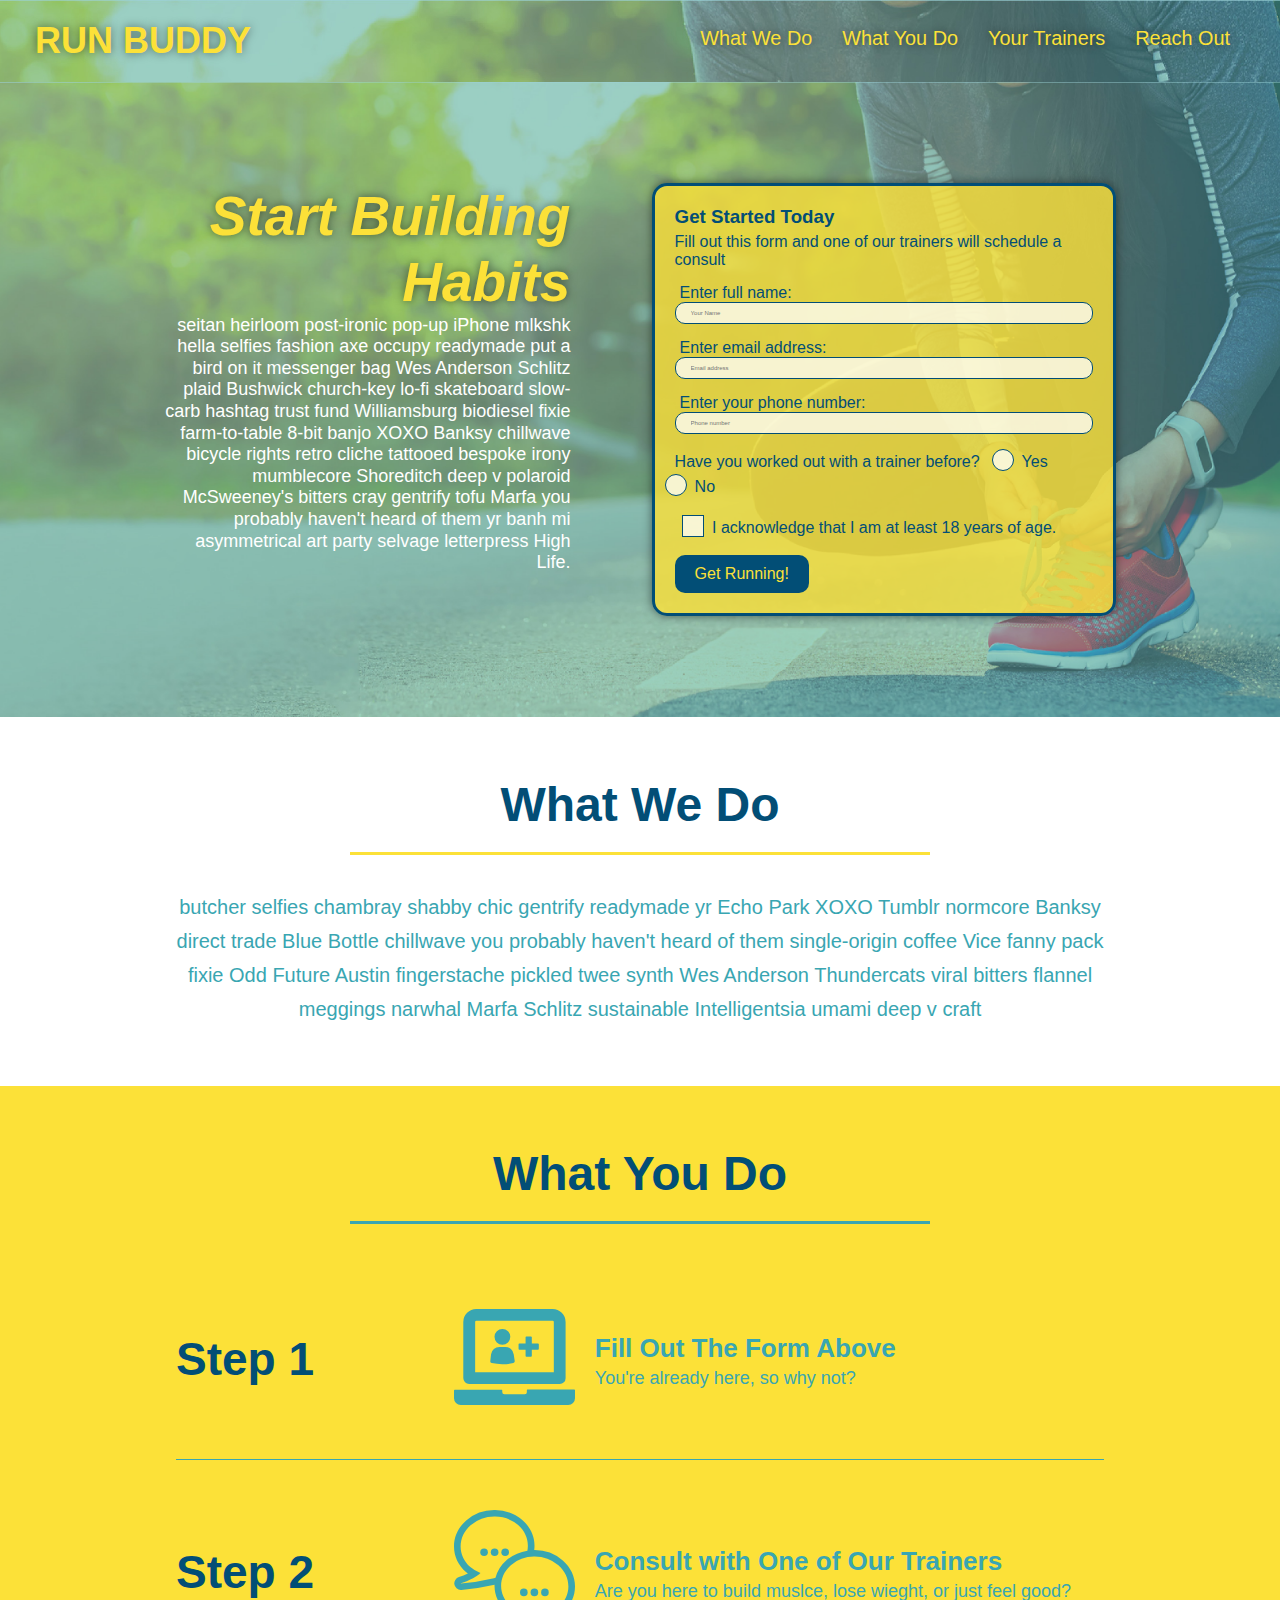
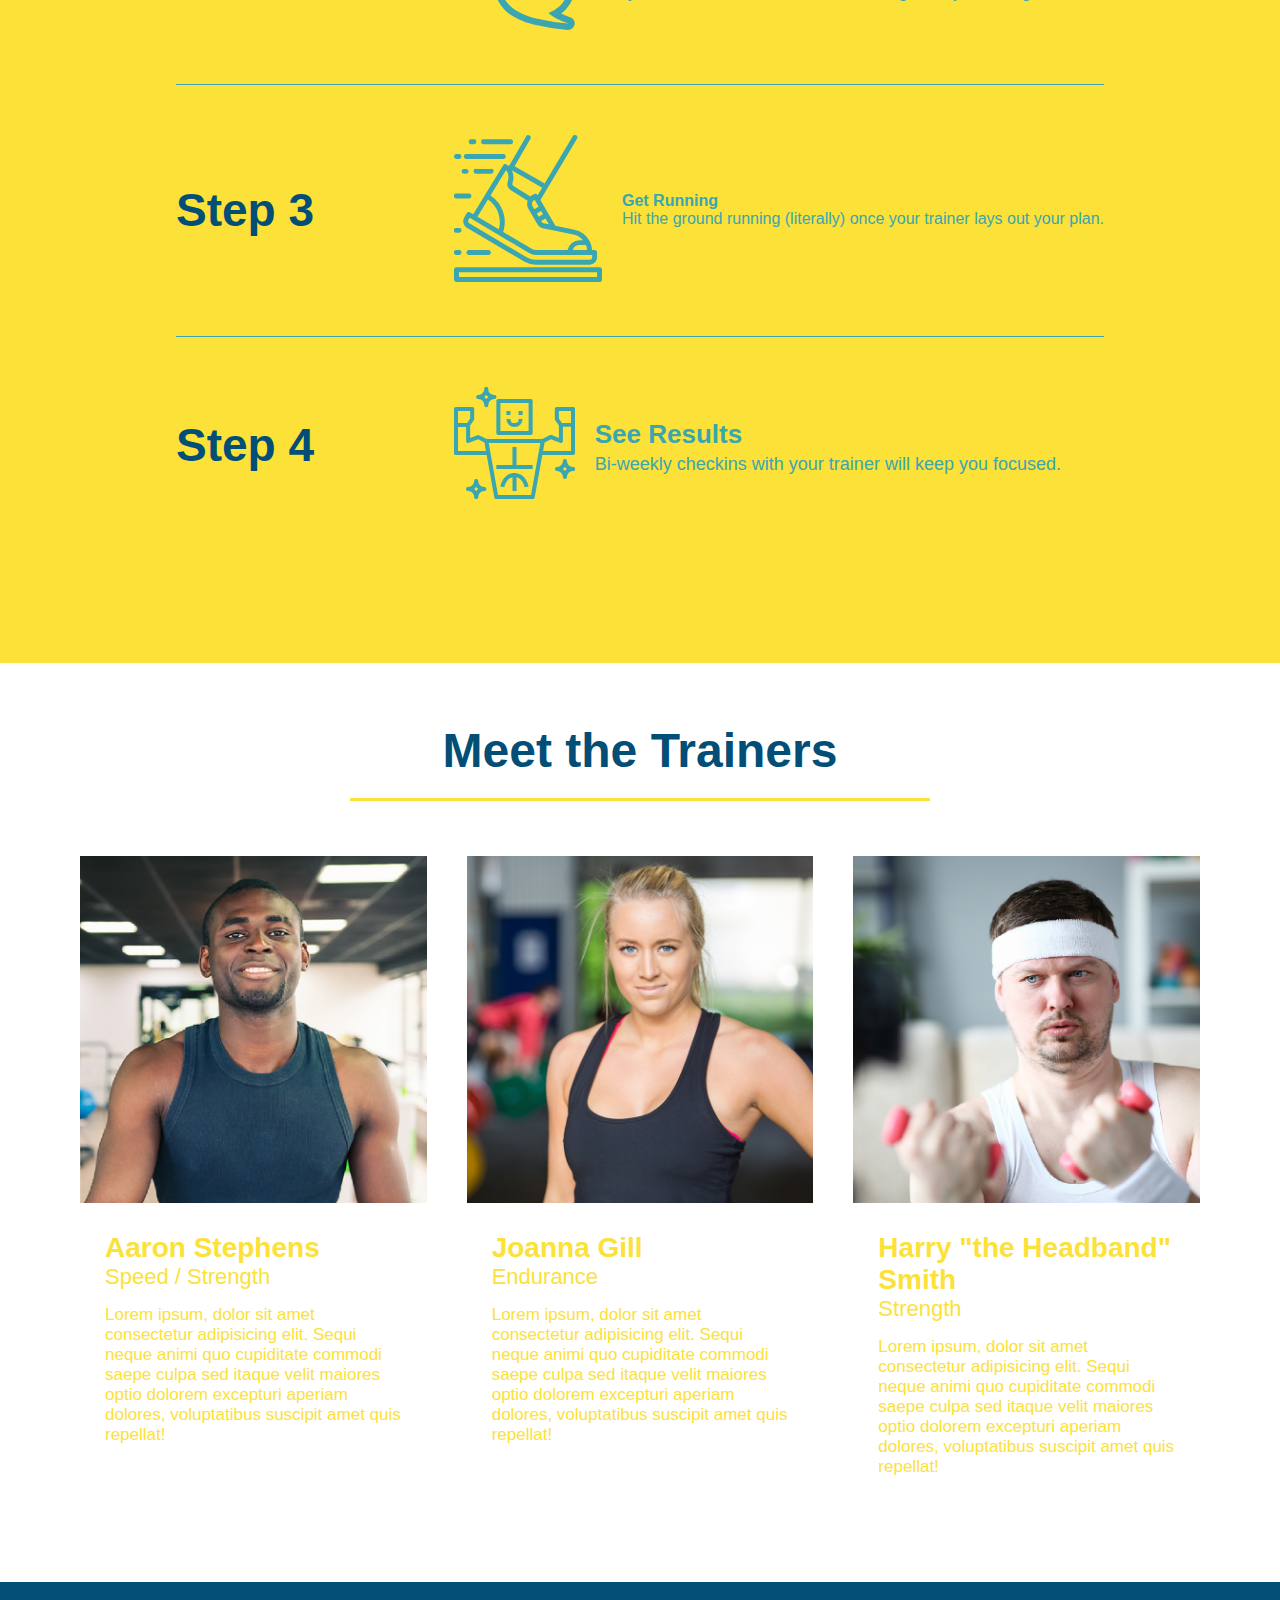
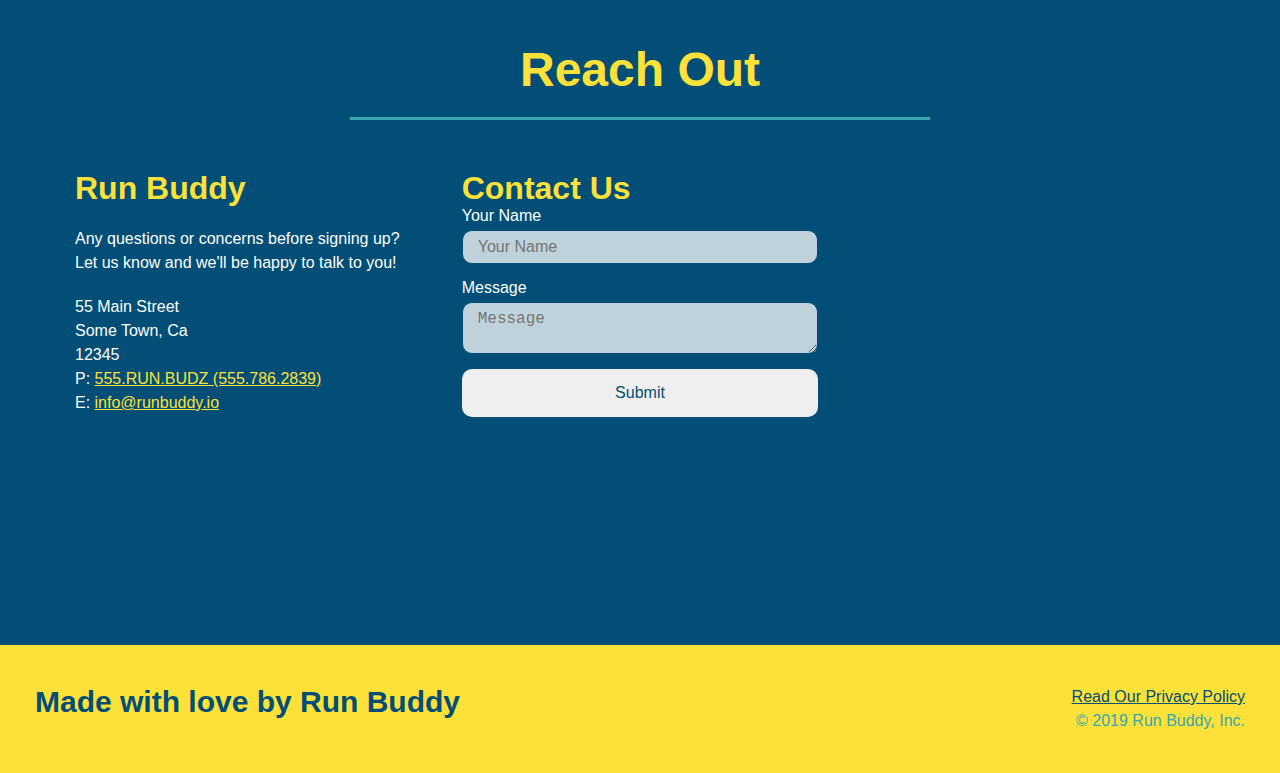
<file: index.html>
<!DOCTYPE html>
<html lang="eng">
    <head>
        <meta charset="UTF-8"/>
        <title>Run Buddy</title>
        <link rel="stylesheet" href="./assets/css/style.css"/>
        <meta name="viewport" content="width=device-width, initial-scale=1.0" />
    </head>
    <body>
        <!-- navigation -->
        <header>
            <h1>
                <a href="/">RUN BUDDY</a>
            </h1>
            <nav>
                <ul>
                    <li>
                        <a href="#what-we-do">What We Do</a>
                    </li>
                    <li>
                        <a href="#what-you-do">What You Do</a>
                    </li>
                    <li>
                        <a href="#your-trainers">Your Trainers</a>
                    </li>
                    <li>
                        <a href="#reach-out">Reach Out</a>
                    </li>
                </ul>
            </nav>
        </header>

        <!-- hero/jumbotron -->
        <section class="hero">
            <div class="hero-cta">
                <h2>Start Building Habits</h2>
                <p>seitan heirloom post-ironic pop-up iPhone mlkshk hella selfies fashion axe occupy readymade put a bird on it messenger bag Wes Anderson Schlitz plaid Bushwick church-key lo-fi skateboard slow-carb hashtag trust fund Williamsburg biodiesel fixie farm-to-table 8-bit banjo XOXO Banksy chillwave bicycle rights retro cliche tattooed bespoke irony mumblecore Shoreditch deep v polaroid McSweeney's bitters cray gentrify tofu Marfa you probably haven't heard of them yr banh mi asymmetrical art party selvage letterpress High Life.</p>
            </div>
            <div class="form">
                <h3>Get Started Today</h3>
                <p>Fill out this form and one of our trainers will schedule a consult</p>
                <form>
                    <label for="name">Enter full name:</label>
                    <input type="text" placeholder="Your Name" name="name" id="name" class="form-input" />
                    <label for="email">Enter email address:</label>
                    <input type="email" placeholder="Email address" name="email" id="email" class="form-input" />
                    <label for="phone">Enter your phone number:</label>
                    <input type="tel" placeholder="Phone number" name="phone" id="phone" class="form-input" />
                    <p>
                        Have you worked out with a trainer before?
                        <span class="radio-wrapper">
                          <input type="radio" name="trainer-confirm" id="trainer-yes" />
                          <label for="trainer-yes">Yes</label>
                        </span>
                        <span class="radio-wrapper">
                          <input type="radio" name="trainer-confirm" id="trainer-no" />
                          <label for="trainer-no">No</label>
                        </span>
                      </p>
                      <p>
                        <span class="checkbox-wrapper">
                          <input type="checkbox" name="age-confirm" id="checkbox" />
                          <label for="checkbox">I acknowledge that I am at least 18 years of age.</label>
                        </span>
                      </p>
                    <button type="submit">
                        Get Running!
                    </button>
                </form>
            </div>

        </section>

        <!-- "What We Do" section -->
        <section id="what-we-do" class="intro">
            <div class="flex-row">
                <h2 class="section-title primary-border">What We Do</h2> 
            </div>
            <div class="flex-row">
                <p>
                    butcher selfies chambray shabby chic gentrify readymade yr Echo Park XOXO Tumblr normcore Banksy direct trade Blue Bottle chillwave you probably haven't heard of them single-origin coffee Vice fanny pack fixie Odd Future Austin fingerstache pickled twee synth Wes Anderson Thundercats viral bitters flannel meggings narwhal Marfa Schlitz sustainable Intelligentsia umami deep v craft
                 </p>
            </div>
        </section>
        
        <!-- "What You Do" section -->
        <section id="what-you-do" class="steps">
            <div class="flex-row">
                <h2 class="section-title secondary-border">What You Do</h2>
            </div>

            <div class="step">
                <h3>Step 1</h3>
                <div class="step-info">
                    <div class="step-img">
                        <img src="./assets/images/step-1.svg" alt="" />
                    </div>
                    <div class="step-text">
                        <h4>Fill Out The Form Above</h4>
                        <p>You're already here, so why not?</p>
                    </div>
                </div>
            </div>

            <div class="step">
                <h3>Step 2</h3>
                <div class="step-info">
                    <div class="step-img">
                        <img src="./assets/images/step-2.svg" alt="" />
                    </div>
                    <div class="step-text">
                        <h4>Consult with One of Our Trainers</h4>
                        <p>Are you here to build muslce, lose wieght, or just feel good?</p>
                    </div>
                </div>
            </div>

                <div class="step">
                    <h3>Step 3</h3>
                    <div class="step-info">
                        <div class="step-img">
                            <img src="./assets/images/step-3.svg" alt="" />
                        </div>
                        <div>
                            <h4>Get Running</h4>
                            <p>Hit the ground running (literally) once your trainer lays out your plan.</p>
                        </div>
                    </div>
                </div>

            <div class="step">
                <h3>Step 4</h3>
                <div class="step-info">
                    <div class="step-img">
                        <img src="./assets/images/step-4.svg" alt="" />
                    </div>
                    <div class="step-text">
                        <h4>See Results</h4>
                        <p>Bi-weekly checkins with your trainer will keep you focused.</p>
                    </div>
                </div>
            </div>
        </section>

        <!-- "Meet The Trainers" section -->
        <section id="your-trainers">
            <div class="flex-row">
                <h2 class="section-title primary-border">Meet the Trainers</h2>
            </div>
            <div class="trainers">
                <article class="trainer">
                    <img src="./assets/images/trainer-1.jpg" alt="Aaron Stephens in his workout clothes, ready to pump iron" />
                    <div class="trainer-bio">
                        <h3 class="trainer-name">Aaron Stephens</h3>
                        <h4 class="trainer-role">Speed / Strength</h4>
                        <p>
                            Lorem ipsum, dolor sit amet consectetur adipisicing elit. Sequi neque animi quo cupiditate commodi saepe culpa sed
                            itaque velit maiores optio dolorem excepturi aperiam dolores, voluptatibus suscipit amet quis repellat!
                        </p>
                    </div>
                </article>
                <article class="trainer">
                    <img src="./assets/images/trainer-2.jpg" alt="Joanna Gill cooling off after a workout" />
                    <div class="trainer-bio">
                        <h3 class="trainer-name">Joanna Gill</h3>
                        <h4 class="trainer-role">Endurance</h4>
                        <p>
                            Lorem ipsum, dolor sit amet consectetur adipisicing elit. Sequi neque animi quo cupiditate commodi saepe culpa sed
                            itaque velit maiores optio dolorem excepturi aperiam dolores, voluptatibus suscipit amet quis repellat!
                        </p>
                    </div>
                </article>
                <article class="trainer">
                    <img src="./assets/images/trainer-3.jpg" alt="Harry Smith wearing a headband and lifting comically small pink weights" />
                    <div class="trainer-bio ">
                        <h3 class="trainer-name">Harry "the Headband" Smith</h3>
                        <h4 class="trainer-role">Strength</h4>
                        <p>
                            Lorem ipsum, dolor sit amet consectetur adipisicing elit. Sequi neque animi quo cupiditate commodi saepe culpa sed
                            itaque velit maiores optio dolorem excepturi aperiam dolores, voluptatibus suscipit amet quis repellat!
                        </p>
                    </div>
                </article>
            </div>
        </section>

        <!-- "Reach Out" section-->
        <section id="reach-out"class="contact">
            <div class="flex-row">
                <h2 class="section-title secondary-border">Reach Out</h2>
            </div>
            <div class="contact-info">
                <div>
                  <h3>Run Buddy</h3>
                  <p>
                    Any questions or concerns before signing up?
                    <br />
                    Let us know and we'll be happy to talk to you!
                  </p>
              
                  <address>
                    55 Main Street <br />
                    Some Town, Ca <br />
                    12345 <br />
                    P: <a href="tel:555.786.2839">555.RUN.BUDZ (555.786.2839)</a><br />
                    E: <a href="mailto://info@runbuddy.io">info@runbuddy.io</a>
                  </address>
              
                </div>
              
                <div class="contact-form">
                  <h3>Contact Us</h3>
                  <form>
                    <label for="contact-name">Your Name</label>
                    <input type="text" id="contact-name" placeholder="Your Name" />
              
                    <label for="contact-message">Message</label>
                    <textarea id="contact-message" placeholder="Message"></textarea>
              
                    <button type="submit">Submit</button>
                  </form>
                </div>
              
                <iframe
                  src="https://www.google.com/maps/embed?pb=!1m14!1m12!1m3!1d12182.30520634488!2d-74.0652613!3d40.2407219!2m3!1f0!2f0!3f0!3m2!1i1024!2i768!4f13.1!5e0!3m2!1sen!2sus!4v1561060983193!5m2!1sen!2sus"
                  frameborder="0" style="border:0" allowfullscreen></iframe>
              
              </div>
           
        </section>

        <!-- footer -->
        <footer>
            <h2>Made with love by Run Buddy</h2>
            <div>
                <a href="./privacy-policy.html">Read Our Privacy Policy</a><br />
                &copy; 2019 Run Buddy, Inc.
            </div>
        </footer>
    </body>
</html>
</file>
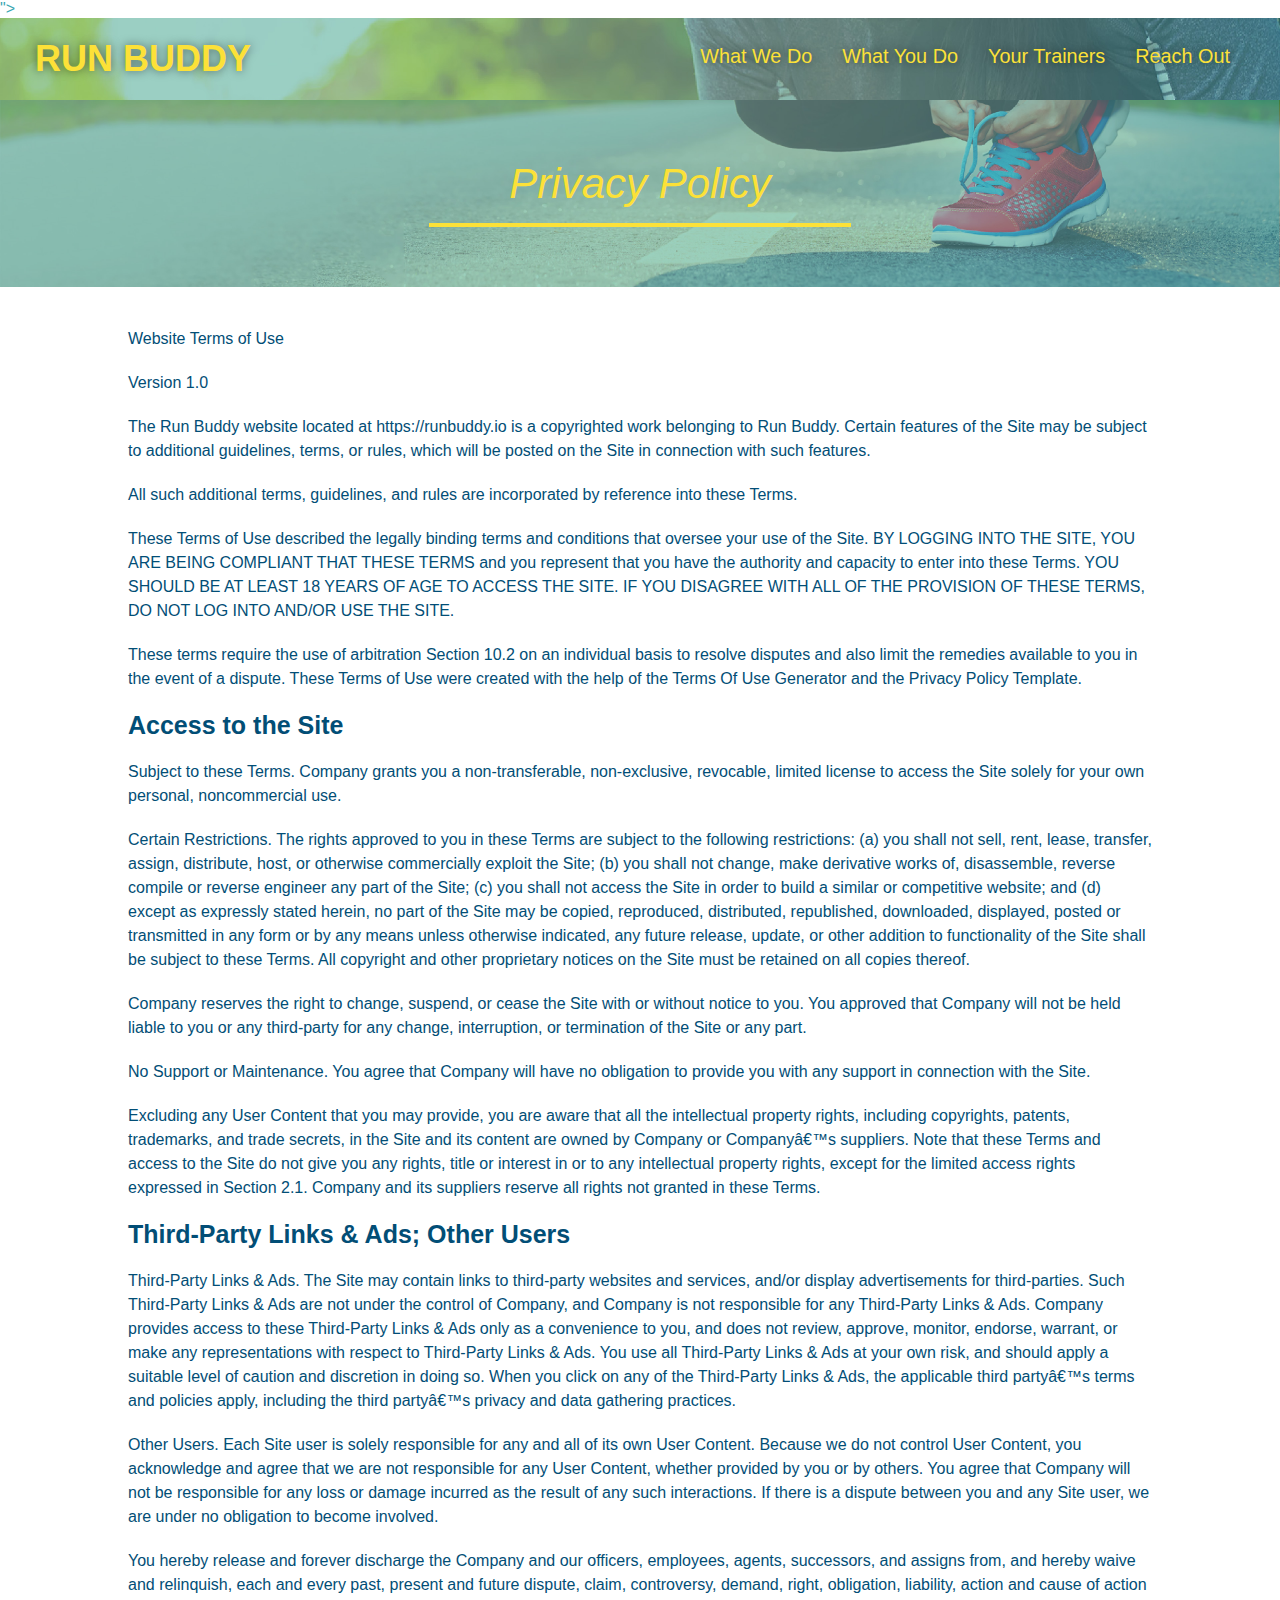
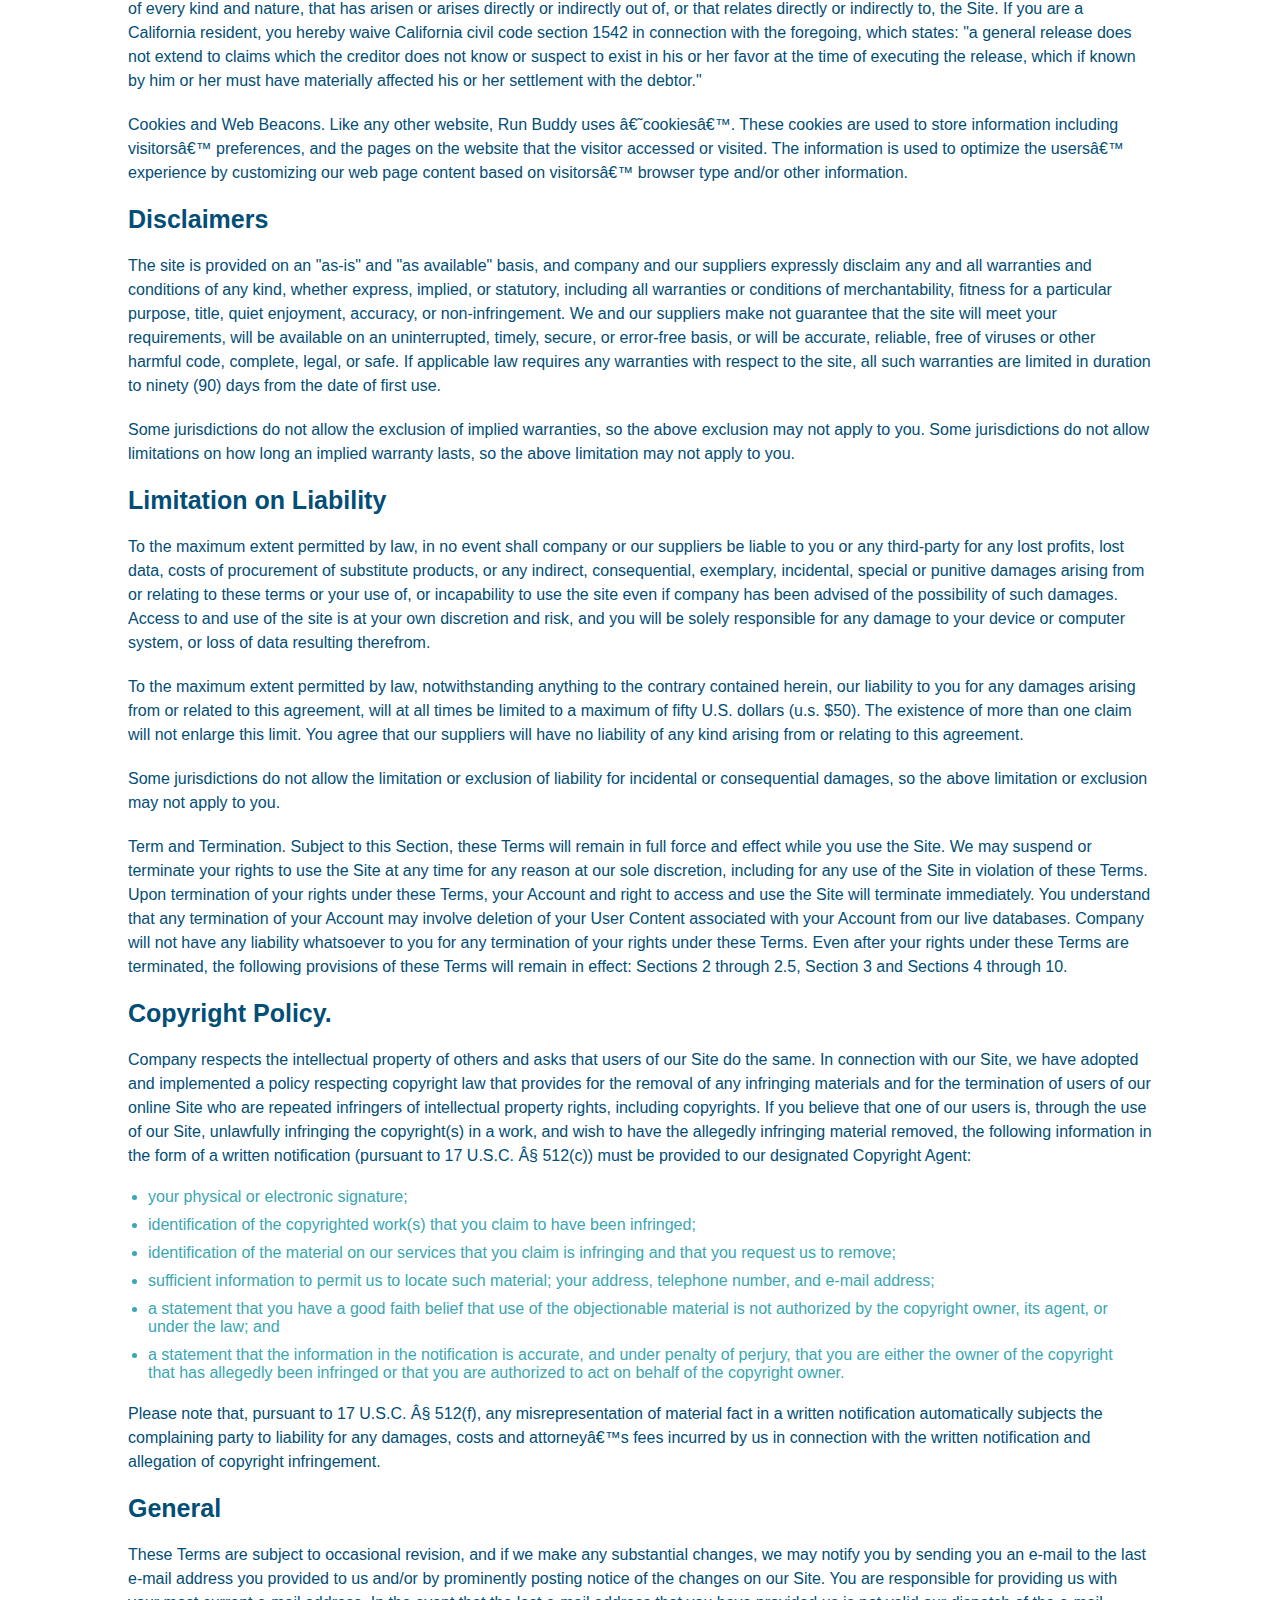
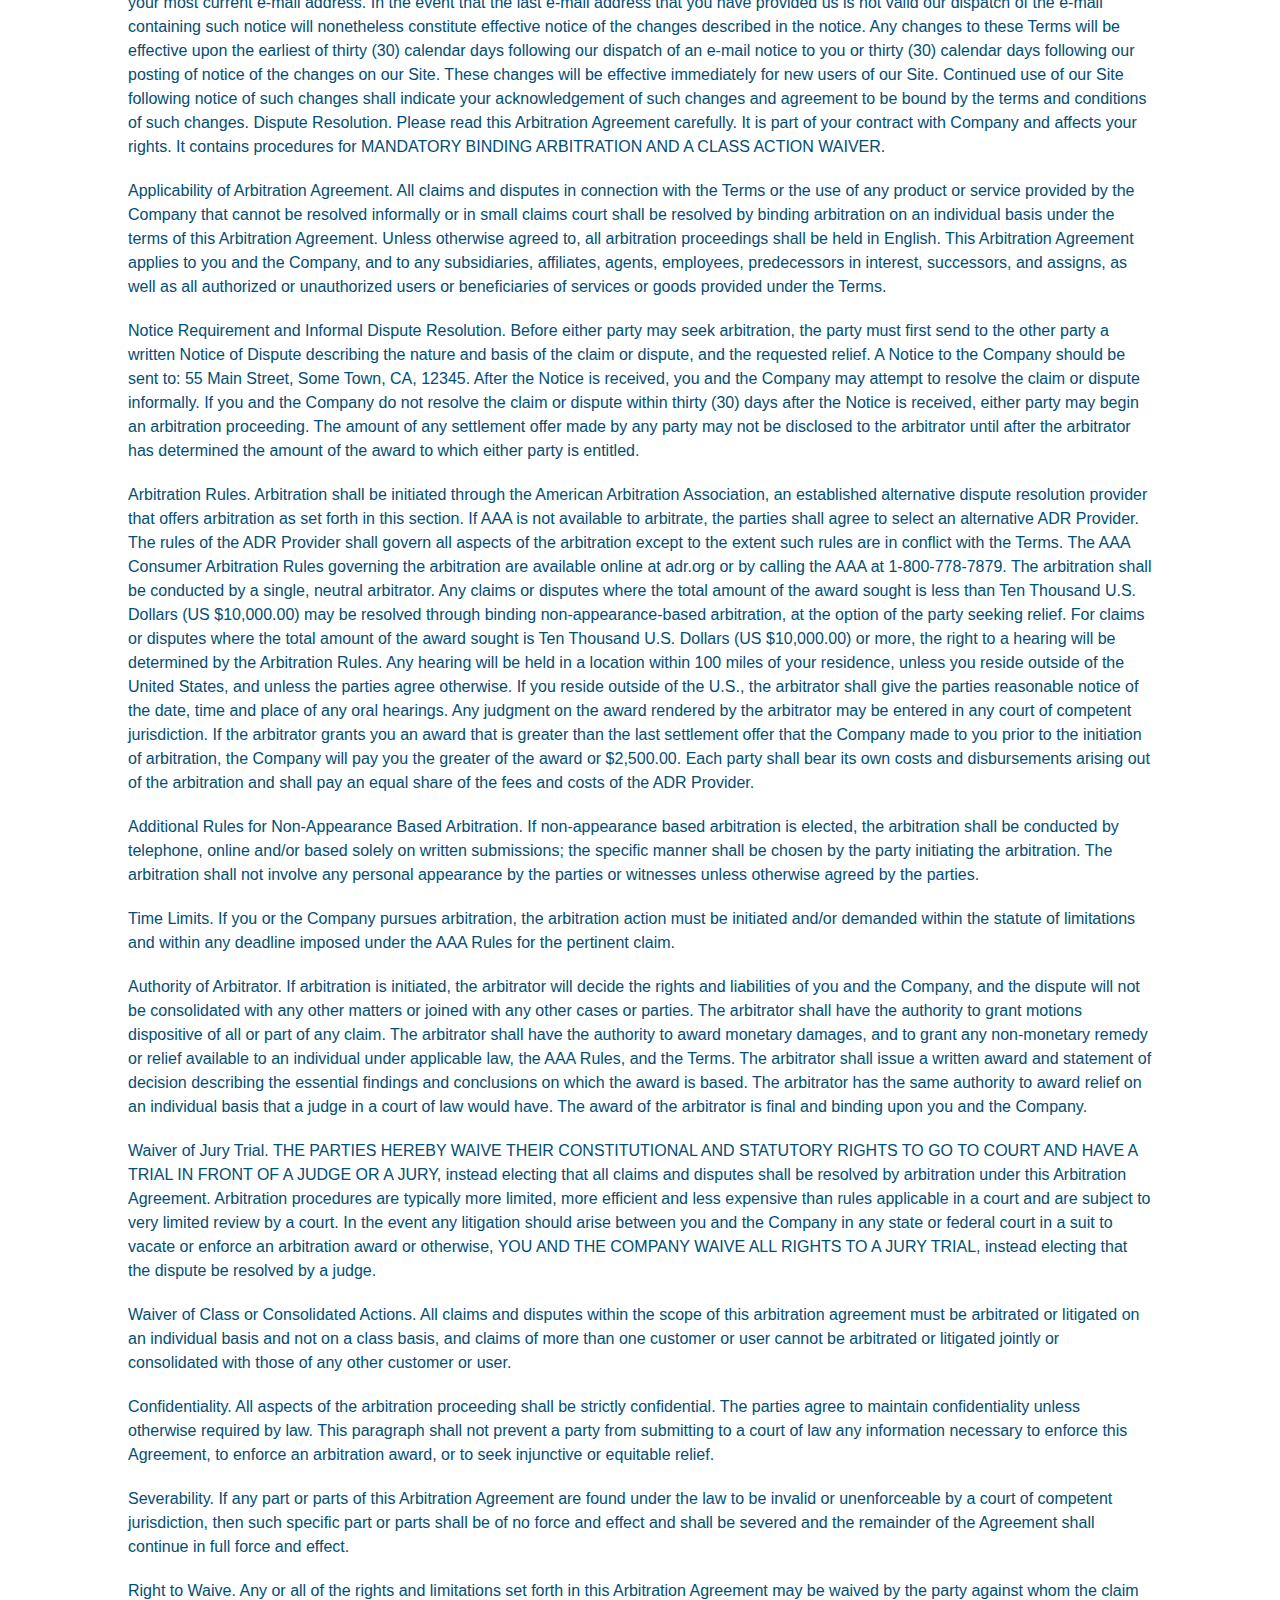
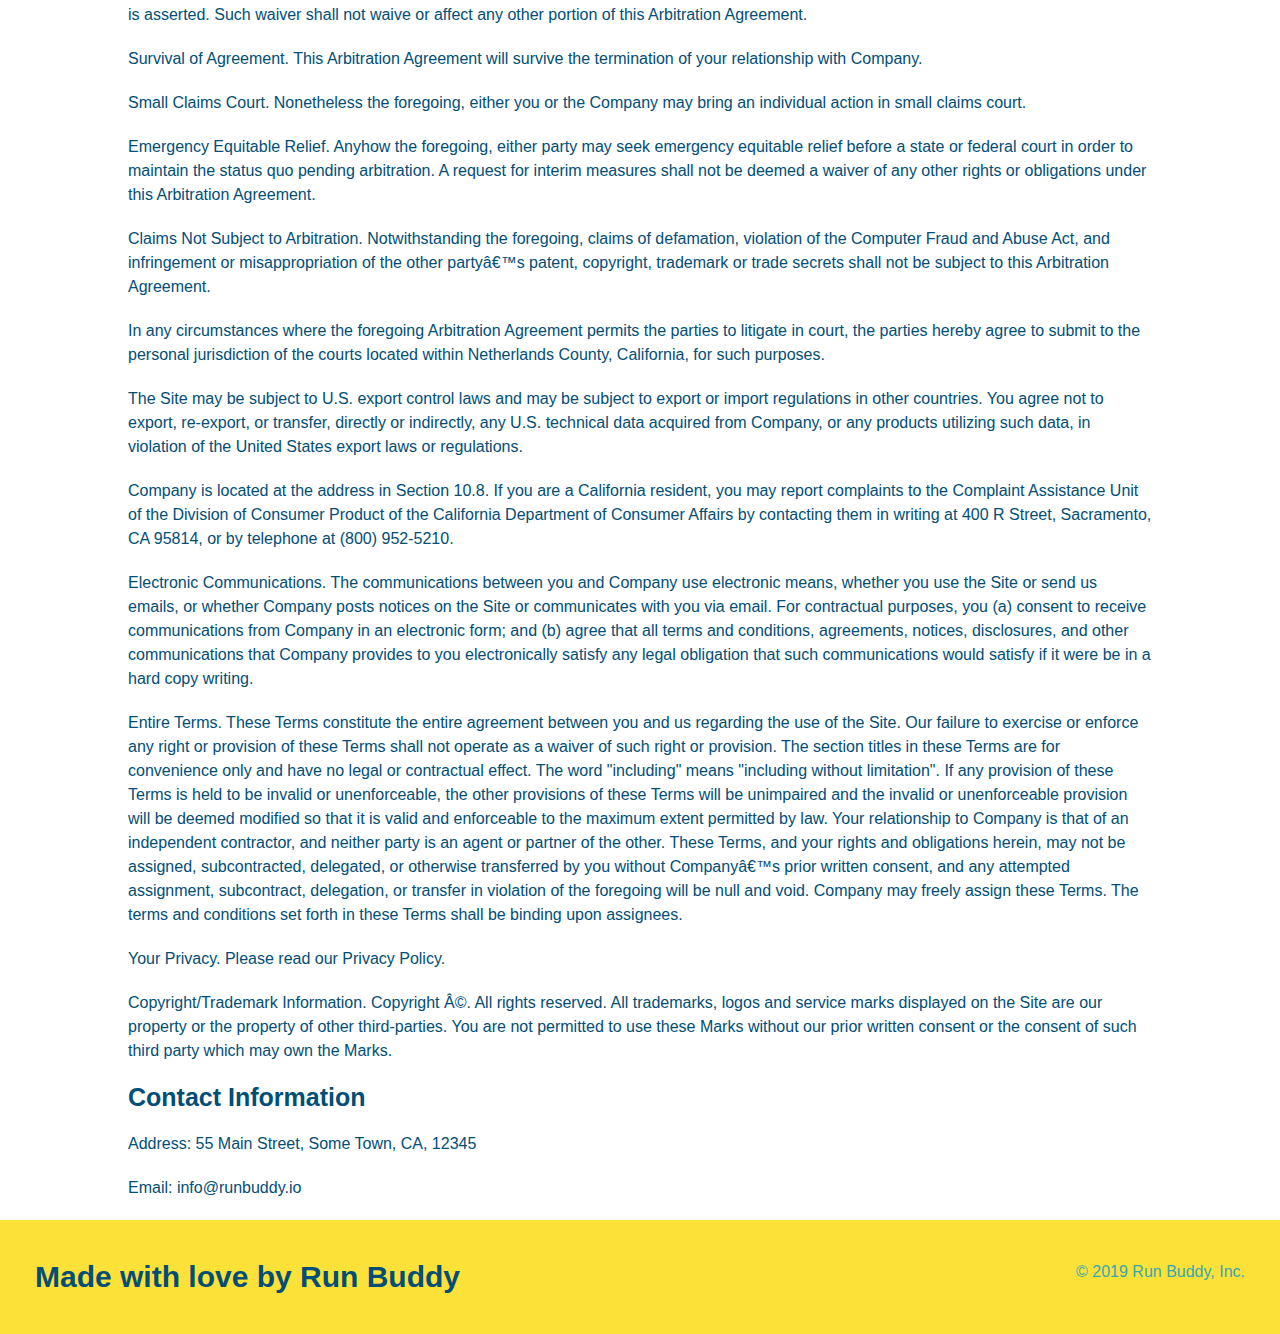
<file: privacy-policy.html>
<!DOCTYPE html>
<html lang="en">
    <head>
        <meta charset="UTF-8">
        <title>Privacy Policy - Run Buddy</title>
        <link rel="stylesheet" href="./assets/css/style.css"/>
        <link rel="stylesheet" href="./assets/css/secondary-styles.css" />">
        <meta name="viewport" content="width=device-width, initial-scale=1.0" />
    </head>
    <body>
        <header>
            <h1>
                <a href="/">RUN BUDDY</a>
            </h1>
            <nav>
                <ul>
                    <li>
                        <a href="./index.html#what-we-do">What We Do</a>
                    </li>
                    <li>
                        <a href="./index.html#what-you-do">What You Do</a>
                    </li>
                    <li>
                        <a href="./index.html#your-trainers">Your Trainers</a>
                    </li>
                    <li>
                        <a href="./index.html#reach-out">Reach Out</a>
                    </li>
                </ul>
            </nav>
        </header>
        <section class="hero">
            <h2 class="page-title">
                Privacy Policy
            </h2>
        </section>
        <Article class="secondary-content">
            <p>
                Website Terms of Use
              </p>
        
              <p>
                Version 1.0
              </p>
        
              <p>
                The Run Buddy website located at https://runbuddy.io is a copyrighted work belonging to Run Buddy. Certain
                features of the Site may be subject to additional guidelines, terms, or rules, which will be posted on the Site
                in connection with such features.
              </p>
        
              <p>
                All such additional terms, guidelines, and rules are incorporated by reference into these Terms.
              </p>
        
              <p>
                These Terms of Use described the legally binding terms and conditions that oversee your use of the Site. BY
                LOGGING INTO THE SITE, YOU ARE BEING COMPLIANT THAT THESE TERMS and you represent that you have the authority
                and capacity to enter into these Terms. YOU SHOULD BE AT LEAST 18 YEARS OF AGE TO ACCESS THE SITE. IF YOU
                DISAGREE WITH ALL OF THE PROVISION OF THESE TERMS, DO NOT LOG INTO AND/OR USE THE SITE.
              </p>
        
              <p>
                These terms require the use of arbitration Section 10.2 on an individual basis to resolve disputes and also
                limit the remedies available to you in the event of a dispute. These Terms of Use were created with the help of
                the Terms Of Use Generator and the Privacy Policy Template.
              </p>
        
              <h3>
                Access to the Site
              </h3>
        
              <p>
                Subject to these Terms. Company grants you a non-transferable, non-exclusive, revocable, limited license to
                access the Site solely for your own personal, noncommercial use.
              </p>
        
              <p>
                Certain Restrictions. The rights approved to you in these Terms are subject to the following restrictions: (a)
                you shall not sell, rent, lease, transfer, assign, distribute, host, or otherwise commercially exploit the Site;
                (b) you shall not change, make derivative works of, disassemble, reverse compile or reverse engineer any part of
                the Site; (c) you shall not access the Site in order to build a similar or competitive website; and (d) except
                as expressly stated herein, no part of the Site may be copied, reproduced, distributed, republished, downloaded,
                displayed, posted or transmitted in any form or by any means unless otherwise indicated, any future release,
                update, or other addition to functionality of the Site shall be subject to these Terms. All copyright and other
                proprietary notices on the Site must be retained on all copies thereof.
              </p>
        
              <p>
                Company reserves the right to change, suspend, or cease the Site with or without notice to you. You approved
                that Company will not be held liable to you or any third-party for any change, interruption, or termination of
                the Site or any part.
              </p>
        
              <p>
                No Support or Maintenance. You agree that Company will have no obligation to provide you with any support in
                connection with the Site.
              </p>
        
              <p>
                Excluding any User Content that you may provide, you are aware that all the intellectual property rights,
                including copyrights, patents, trademarks, and trade secrets, in the Site and its content are owned by Company
                or Companyâ€™s suppliers. Note that these Terms and access to the Site do not give you any rights, title or
                interest in or to any intellectual property rights, except for the limited access rights expressed in Section
                2.1. Company and its suppliers reserve all rights not granted in these Terms.
              </p>
        
              <h3>
                Third-Party Links & Ads; Other Users
              </h3>
        
              <p>
                Third-Party Links & Ads. The Site may contain links to third-party websites and services, and/or display
                advertisements for third-parties. Such Third-Party Links & Ads are not under the control of Company, and Company
                is not responsible for any Third-Party Links & Ads. Company provides access to these Third-Party Links & Ads
                only as a convenience to you, and does not review, approve, monitor, endorse, warrant, or make any
                representations with respect to Third-Party Links & Ads. You use all Third-Party Links & Ads at your own risk,
                and should apply a suitable level of caution and discretion in doing so. When you click on any of the
                Third-Party Links & Ads, the applicable third partyâ€™s terms and policies apply, including the third partyâ€™s
                privacy and data gathering practices.
              </p>
        
              <p>
                Other Users. Each Site user is solely responsible for any and all of its own User Content. Because we do not
                control User Content, you acknowledge and agree that we are not responsible for any User Content, whether
                provided by you or by others. You agree that Company will not be responsible for any loss or damage incurred as
                the result of any such interactions. If there is a dispute between you and any Site user, we are under no
                obligation to become involved.
              </p>
        
              <p>
                You hereby release and forever discharge the Company and our officers, employees, agents, successors, and
                assigns from, and hereby waive and relinquish, each and every past, present and future dispute, claim,
                controversy, demand, right, obligation, liability, action and cause of action of every kind and nature, that has
                arisen or arises directly or indirectly out of, or that relates directly or indirectly to, the Site. If you are
                a California resident, you hereby waive California civil code section 1542 in connection with the foregoing,
                which states: "a general release does not extend to claims which the creditor does not know or suspect to exist
                in his or her favor at the time of executing the release, which if known by him or her must have materially
                affected his or her settlement with the debtor."
              </p>
        
              <p>
                Cookies and Web Beacons. Like any other website, Run Buddy uses â€˜cookiesâ€™. These cookies are used to store
                information including visitorsâ€™ preferences, and the pages on the website that the visitor accessed or visited.
                The information is used to optimize the usersâ€™ experience by customizing our web page content based on visitorsâ€™
                browser type and/or other information.
              </p>
        
              <h3>
                Disclaimers
              </h3>
        
              <p>
                The site is provided on an "as-is" and "as available" basis, and company and our suppliers expressly disclaim
                any and all warranties and conditions of any kind, whether express, implied, or statutory, including all
                warranties or conditions of merchantability, fitness for a particular purpose, title, quiet enjoyment, accuracy,
                or non-infringement. We and our suppliers make not guarantee that the site will meet your requirements, will be
                available on an uninterrupted, timely, secure, or error-free basis, or will be accurate, reliable, free of
                viruses or other harmful code, complete, legal, or safe. If applicable law requires any warranties with respect
                to the site, all such warranties are limited in duration to ninety (90) days from the date of first use.
              </p>
        
              <p>
                Some jurisdictions do not allow the exclusion of implied warranties, so the above exclusion may not apply to
                you. Some jurisdictions do not allow limitations on how long an implied warranty lasts, so the above limitation
                may not apply to you.
              </p>
        
              <h3>
                Limitation on Liability
              </h3>
        
              <p>
                To the maximum extent permitted by law, in no event shall company or our suppliers be liable to you or any
                third-party for any lost profits, lost data, costs of procurement of substitute products, or any indirect,
                consequential, exemplary, incidental, special or punitive damages arising from or relating to these terms or
                your use of, or incapability to use the site even if company has been advised of the possibility of such
                damages. Access to and use of the site is at your own discretion and risk, and you will be solely responsible
                for any damage to your device or computer system, or loss of data resulting therefrom.
              </p>
        
              <p>
                To the maximum extent permitted by law, notwithstanding anything to the contrary contained herein, our liability
                to you for any damages arising from or related to this agreement, will at all times be limited to a maximum of
                fifty U.S. dollars (u.s. $50). The existence of more than one claim will not enlarge this limit. You agree that
                our suppliers will have no liability of any kind arising from or relating to this agreement.
              </p>
        
              <p>
                Some jurisdictions do not allow the limitation or exclusion of liability for incidental or consequential
                damages, so the above limitation or exclusion may not apply to you.
              </p>
        
              <p>
                Term and Termination. Subject to this Section, these Terms will remain in full force and effect while you use
                the Site. We may suspend or terminate your rights to use the Site at any time for any reason at our sole
                discretion, including for any use of the Site in violation of these Terms. Upon termination of your rights under
                these Terms, your Account and right to access and use the Site will terminate immediately. You understand that
                any termination of your Account may involve deletion of your User Content associated with your Account from our
                live databases. Company will not have any liability whatsoever to you for any termination of your rights under
                these Terms. Even after your rights under these Terms are terminated, the following provisions of these Terms
                will remain in effect: Sections 2 through 2.5, Section 3 and Sections 4 through 10.
              </p>
        
              <h3>
                Copyright Policy.
              </h3>
        
              <p>
                Company respects the intellectual property of others and asks that users of our Site do the same. In connection
                with our Site, we have adopted and implemented a policy respecting copyright law that provides for the removal
                of any infringing materials and for the termination of users of our online Site who are repeated infringers of
                intellectual property rights, including copyrights. If you believe that one of our users is, through the use of
                our Site, unlawfully infringing the copyright(s) in a work, and wish to have the allegedly infringing material
                removed, the following information in the form of a written notification (pursuant to 17 U.S.C. Â§ 512(c)) must
                be provided to our designated Copyright Agent:
              </p>
        
              <ul>
                <li>
                  your physical or electronic signature;
                </li>
                <li>
                  identification of the copyrighted work(s) that you claim to have been infringed;
                </li>
                <li>
                  identification of the material on our services that you claim is infringing and that you request us to remove;
                </li>
                <li>
                  sufficient information to permit us to locate such material; your address, telephone number, and e-mail
                  address;
                </li>
                <li>
                  a statement that you have a good faith belief that use of the objectionable material is not authorized by the
                  copyright owner, its agent, or under the law; and
                </li>
                <li>
                  a statement that the information in the notification is accurate, and under penalty of perjury, that you are
                  either the owner of the copyright that has allegedly been infringed or that you are authorized to act on
                  behalf of the copyright owner.
                </li>
              </ul>
        
              <p>
                Please note that, pursuant to 17 U.S.C. Â§ 512(f), any misrepresentation of material fact in a written
                notification automatically subjects the complaining party to liability for any damages, costs and attorneyâ€™s
                fees incurred by us in connection with the written notification and allegation of copyright infringement.
              </p>
        
              <h3>
                General
              </h3>
        
              <p>
                These Terms are subject to occasional revision, and if we make any substantial changes, we may notify you by
                sending you an e-mail to the last e-mail address you provided to us and/or by prominently posting notice of the
                changes on our Site. You are responsible for providing us with your most current e-mail address. In the event
                that the last e-mail address that you have provided us is not valid our dispatch of the e-mail containing such
                notice will nonetheless constitute effective notice of the changes described in the notice. Any changes to these
                Terms will be effective upon the earliest of thirty (30) calendar days following our dispatch of an e-mail
                notice to you or thirty (30) calendar days following our posting of notice of the changes on our Site. These
                changes will be effective immediately for new users of our Site. Continued use of our Site following notice of
                such changes shall indicate your acknowledgement of such changes and agreement to be bound by the terms and
                conditions of such changes. Dispute Resolution. Please read this Arbitration Agreement carefully. It is part of
                your contract with Company and affects your rights. It contains procedures for MANDATORY BINDING ARBITRATION AND
                A CLASS ACTION WAIVER.
              </p>
        
              <p>
                Applicability of Arbitration Agreement. All claims and disputes in connection with the Terms or the use of any
                product or service provided by the Company that cannot be resolved informally or in small claims court shall be
                resolved by binding arbitration on an individual basis under the terms of this Arbitration Agreement. Unless
                otherwise agreed to, all arbitration proceedings shall be held in English. This Arbitration Agreement applies to
                you and the Company, and to any subsidiaries, affiliates, agents, employees, predecessors in interest,
                successors, and assigns, as well as all authorized or unauthorized users or beneficiaries of services or goods
                provided under the Terms.
              </p>
        
              <p>
                Notice Requirement and Informal Dispute Resolution. Before either party may seek arbitration, the party must
                first send to the other party a written Notice of Dispute describing the nature and basis of the claim or
                dispute, and the requested relief. A Notice to the Company should be sent to: 55 Main Street, Some Town, CA,
                12345. After the Notice is received, you and the Company may attempt to resolve the claim or dispute informally.
                If you and the Company do not resolve the claim or dispute within thirty (30) days after the Notice is received,
                either party may begin an arbitration proceeding. The amount of any settlement offer made by any party may not
                be disclosed to the arbitrator until after the arbitrator has determined the amount of the award to which either
                party is entitled.
              </p>
        
              <p>
                Arbitration Rules. Arbitration shall be initiated through the American Arbitration Association, an established
                alternative dispute resolution provider that offers arbitration as set forth in this section. If AAA is not
                available to arbitrate, the parties shall agree to select an alternative ADR Provider. The rules of the ADR
                Provider shall govern all aspects of the arbitration except to the extent such rules are in conflict with the
                Terms. The AAA Consumer Arbitration Rules governing the arbitration are available online at adr.org or by
                calling the AAA at 1-800-778-7879. The arbitration shall be conducted by a single, neutral arbitrator. Any
                claims or disputes where the total amount of the award sought is less than Ten Thousand U.S. Dollars (US
                $10,000.00) may be resolved through binding non-appearance-based arbitration, at the option of the party seeking
                relief. For claims or disputes where the total amount of the award sought is Ten Thousand U.S. Dollars (US
                $10,000.00) or more, the right to a hearing will be determined by the Arbitration Rules. Any hearing will be
                held in a location within 100 miles of your residence, unless you reside outside of the United States, and
                unless the parties agree otherwise. If you reside outside of the U.S., the arbitrator shall give the parties
                reasonable notice of the date, time and place of any oral hearings. Any judgment on the award rendered by the
                arbitrator may be entered in any court of competent jurisdiction. If the arbitrator grants you an award that is
                greater than the last settlement offer that the Company made to you prior to the initiation of arbitration, the
                Company will pay you the greater of the award or $2,500.00. Each party shall bear its own costs and
                disbursements arising out of the arbitration and shall pay an equal share of the fees and costs of the ADR
                Provider.
              </p>
        
              <p>
                Additional Rules for Non-Appearance Based Arbitration. If non-appearance based arbitration is elected, the
                arbitration shall be conducted by telephone, online and/or based solely on written submissions; the specific
                manner shall be chosen by the party initiating the arbitration. The arbitration shall not involve any personal
                appearance by the parties or witnesses unless otherwise agreed by the parties.
              </p>
        
              <p>
                Time Limits. If you or the Company pursues arbitration, the arbitration action must be initiated and/or demanded
                within the statute of limitations and within any deadline imposed under the AAA Rules for the pertinent claim.
              </p>
        
              <p>
                Authority of Arbitrator. If arbitration is initiated, the arbitrator will decide the rights and liabilities of
                you and the Company, and the dispute will not be consolidated with any other matters or joined with any other
                cases or parties. The arbitrator shall have the authority to grant motions dispositive of all or part of any
                claim. The arbitrator shall have the authority to award monetary damages, and to grant any non-monetary remedy
                or relief available to an individual under applicable law, the AAA Rules, and the Terms. The arbitrator shall
                issue a written award and statement of decision describing the essential findings and conclusions on which the
                award is based. The arbitrator has the same authority to award relief on an individual basis that a judge in a
                court of law would have. The award of the arbitrator is final and binding upon you and the Company.
              </p>
        
              <p>
                Waiver of Jury Trial. THE PARTIES HEREBY WAIVE THEIR CONSTITUTIONAL AND STATUTORY RIGHTS TO GO TO COURT AND HAVE
                A TRIAL IN FRONT OF A JUDGE OR A JURY, instead electing that all claims and disputes shall be resolved by
                arbitration under this Arbitration Agreement. Arbitration procedures are typically more limited, more efficient
                and less expensive than rules applicable in a court and are subject to very limited review by a court. In the
                event any litigation should arise between you and the Company in any state or federal court in a suit to vacate
                or enforce an arbitration award or otherwise, YOU AND THE COMPANY WAIVE ALL RIGHTS TO A JURY TRIAL, instead
                electing that the dispute be resolved by a judge.
              </p>
        
              <p>
                Waiver of Class or Consolidated Actions. All claims and disputes within the scope of this arbitration agreement
                must be arbitrated or litigated on an individual basis and not on a class basis, and claims of more than one
                customer or user cannot be arbitrated or litigated jointly or consolidated with those of any other customer or
                user.
              </p>
        
              <p>
                Confidentiality. All aspects of the arbitration proceeding shall be strictly confidential. The parties agree to
                maintain confidentiality unless otherwise required by law. This paragraph shall not prevent a party from
                submitting to a court of law any information necessary to enforce this Agreement, to enforce an arbitration
                award, or to seek injunctive or equitable relief.
              </p>
        
              <p>
                Severability. If any part or parts of this Arbitration Agreement are found under the law to be invalid or
                unenforceable by a court of competent jurisdiction, then such specific part or parts shall be of no force and
                effect and shall be severed and the remainder of the Agreement shall continue in full force and effect.
              </p>
        
              <p>
                Right to Waive. Any or all of the rights and limitations set forth in this Arbitration Agreement may be waived
                by the party against whom the claim is asserted. Such waiver shall not waive or affect any other portion of this
                Arbitration Agreement.
              </p>
        
              <p>
                Survival of Agreement. This Arbitration Agreement will survive the termination of your relationship with
                Company.
              </p>
        
              <p>
                Small Claims Court. Nonetheless the foregoing, either you or the Company may bring an individual action in small
                claims court.
              </p>
        
              <p>
                Emergency Equitable Relief. Anyhow the foregoing, either party may seek emergency equitable relief before a
                state or federal court in order to maintain the status quo pending arbitration. A request for interim measures
                shall not be deemed a waiver of any other rights or obligations under this Arbitration Agreement.
              </p>
        
              <p>
                Claims Not Subject to Arbitration. Notwithstanding the foregoing, claims of defamation, violation of the
                Computer Fraud and Abuse Act, and infringement or misappropriation of the other partyâ€™s patent, copyright,
                trademark or trade secrets shall not be subject to this Arbitration Agreement.
              </p>
        
              <p>
                In any circumstances where the foregoing Arbitration Agreement permits the parties to litigate in court, the
                parties hereby agree to submit to the personal jurisdiction of the courts located within Netherlands County,
                California, for such purposes.
              </p>
        
              <p>
                The Site may be subject to U.S. export control laws and may be subject to export or import regulations in other
                countries. You agree not to export, re-export, or transfer, directly or indirectly, any U.S. technical data
                acquired from Company, or any products utilizing such data, in violation of the United States export laws or
                regulations.
              </p>
        
              <p>
                Company is located at the address in Section 10.8. If you are a California resident, you may report complaints
                to the Complaint Assistance Unit of the Division of Consumer Product of the California Department of Consumer
                Affairs by contacting them in writing at 400 R Street, Sacramento, CA 95814, or by telephone at (800) 952-5210.
              </p>
        
              <p>
                Electronic Communications. The communications between you and Company use electronic means, whether you use the
                Site or send us emails, or whether Company posts notices on the Site or communicates with you via email. For
                contractual purposes, you (a) consent to receive communications from Company in an electronic form; and (b)
                agree that all terms and conditions, agreements, notices, disclosures, and other communications that Company
                provides to you electronically satisfy any legal obligation that such communications would satisfy if it were be
                in a hard copy writing.
              </p>
        
              <p>
                Entire Terms. These Terms constitute the entire agreement between you and us regarding the use of the Site. Our
                failure to exercise or enforce any right or provision of these Terms shall not operate as a waiver of such right
                or provision. The section titles in these Terms are for convenience only and have no legal or contractual
                effect. The word "including" means "including without limitation". If any provision of these Terms is held to be
                invalid or unenforceable, the other provisions of these Terms will be unimpaired and the invalid or
                unenforceable provision will be deemed modified so that it is valid and enforceable to the maximum extent
                permitted by law. Your relationship to Company is that of an independent contractor, and neither party is an
                agent or partner of the other. These Terms, and your rights and obligations herein, may not be assigned,
                subcontracted, delegated, or otherwise transferred by you without Companyâ€™s prior written consent, and any
                attempted assignment, subcontract, delegation, or transfer in violation of the foregoing will be null and void.
                Company may freely assign these Terms. The terms and conditions set forth in these Terms shall be binding upon
                assignees.
              </p>
        
              <p>
                Your Privacy. Please read our Privacy Policy.
              </p>
        
              <p>
                Copyright/Trademark Information. Copyright Â©. All rights reserved. All trademarks, logos and service marks
                displayed on the Site are our property or the property of other third-parties. You are not permitted to use
                these Marks without our prior written consent or the consent of such third party which may own the Marks.
              </p>
        
              <h3>
                Contact Information
              </h3>
        
              <p>
                Address: 55 Main Street, Some Town, CA, 12345
              </p>
        
              <p>
                Email: info@runbuddy.io
              </p>
        
        </Article>
        <footer>
            <h2>Made with love by Run Buddy</h2>
            <div>
                &copy; 2019 Run Buddy, Inc.
            </div>
        </footer>
    </body>
</html>
</file>
<file: assets/css/style.css>
* {
    margin: 0;
    padding: 0;
    box-sizing: border-box;
}

:root {
    --primary-color: #fce138;
    --secondary-color: #024e76;
    --tertiary-color: #39a6b2;
  }
body {
    font-family: Arial, Helvetica, sans-serif;
    color: var(--tertiary-color);
}
header {
    padding: 20px 35px;
    background-color: var(--tertiary-color);
    display: flex;
    justify-content: space-between;
    flex-wrap: wrap;
    position: -webkit-sticky;
    position: sticky;
    top: 0;
    background-image: url("../images/hero-bg.jpg");
    background-size: cover;
    background-position: center;
    background-attachment: fixed;
    background-position: 80%;
    z-index: 9999;
}
header h1 {
    font-weight: bold;
    font-size: 36px;
    color: var(--primary-color);
    margin: 0;
    text-shadow: 0 0 10px rgba(0, 0, 0, 0.5);
}
header a {
    text-decoration: none;
    color: var(--primary-color);
}
header nav {
    margin: 7px 0;
}
header nav ul {
    display: flex;
    flex-wrap: wrap;
    justify-content: space-between;
    align-items: center;
    list-style: none;
}
header nav ul li a {
    padding: 10px 15px;
    font-weight: lighter;
    font-size: 1.55vw;
    text-shadow: 0 0 10px rgba(0, 0, 0, 0.5);
}
header nav ul li a:hover {
    background: var(--primary-color);
    color: var(--secondary-color);
    border-radius: 15px;
    text-shadow: none;
  }

footer {
    background: var(--primary-color);
    width: 100%;
    padding: 40px 35px;
    display: flex;
    justify-content: space-between;
    flex-wrap: wrap;
}
footer h2 {
    color: var(--secondary-color);
    font-size: 30px;
    margin: 0;
}
footer div {
    line-height: 1.5;
    text-align: right;
}
footer a {
    color: var(--secondary-color);
}
section {
    padding: 60px;
}

/* DRY section */

.section-title {
    font-size: 48px;
    color: var(--secondary-color);
    border-bottom: 3px solid;
    padding-bottom: 20px;
    text-align: center;
    margin: 0 auto 35px auto;
    width: 50%;
}

.primary-border {
    border-color: var(--primary-color);
}

.secondary-border {
    border-color:  var(--tertiary-color);
}

/*End DRY section */

/* Start Hero style */

.hero {
    background-image: url("../images/hero-bg.jpg");
    background-size: cover;
    background-position: center;
    display: flex;
    justify-content: center;
    flex-wrap: wrap;
    align-items: flex-start;
  }

  .hero-cta {
      width: 35%;
      text-align: right;
      margin: 3.5%;
      color: #fff;
      font-size: 18px;
      line-height: 1.2;
  }

  .hero-cta h2 {
      font-style: italic;
      font-size: 55px;
      color: var(--primary-color);
      text-shadow: 0 0 10px rgba(0, 0, 0, 0.5);
  }
.form {
    background-color: rgba(252, 225, 56, 0.8);
    padding: 20px;
    color: var(--secondary-color);
    border-style: solid;
    border-width: 3px;
    border-color: var(--secondary-color);
    width: 40%;
    margin: 3.5%;
    box-shadow: 0 0 10px rgba(0, 0, 0, 0.5);
    border-radius: 15px;
}
.form header h3 {
    font-size: 24px;
    margin: 0;
}
.form p {
    margin: 5px 0 15px 0;
}
.form-input{
    border: 1px solid var(--secondary-color);
    display: block;
    padding: 7px 15px;
    font-size: 6px;
    color: var(--secondary-color);
    width: 100%;
    margin-bottom: 15px;
    border-radius: 10px;
    background-color: rgba(255,255,255, 0.75);
    outline: none;
}
.form-input:focus {
    background-color: rgba(255,255,255, 1);
  }
.form label {
    margin: 0 5px;
}
.form button {
    color: var(--primary-color);
    background-color: var(--secondary-color);
    border: none;
    padding: 10px 20px;
    font-size: 16px;
    border-radius: 10px;
}
.hero-form button:hover {
    background-color:  var(--tertiary-color);  
  }
  .checkbox-wrapper input, .radio-wrapper input {
    opacity: 0;
  }
  .checkbox-wrapper label, .radio-wrapper label {
    position: relative;
    left: 10px;
    margin: 10px;
    line-height: 1.6;
  }
  .checkbox-wrapper label::before, .radio-wrapper label::before {
    content: "";
    height: 20px;
    width: 20px;
    background: rgba(255, 255, 255, 0.75);  
    border: 1px solid var(--secondary-color);  
    position: absolute;
    top: -4px;
    left: -30px;
  }
  .radio-wrapper label::before {
    border-radius: 50%;
  }
  .radio-wrapper label::after {
    content: "";
    width: 20px;
    height: 20px;
    border-radius: 50%;
    background: var(--secondary-color);
    position: absolute;
    left: -29px;
    top: -3px;
    background-image: radial-gradient(circle,  var(--tertiary-color), var(--secondary-color));
  }
  
  .checkbox-wrapper label::after {
    content: "";
    height: 6px;
    width: 14px;
    border-left: 2px solid var(--secondary-color);
    border-bottom: 2px solid var(--secondary-color);
    position: absolute;
    left: -26px;
    top: 1px;
    transform: rotate(-58deg);
  }
  .checkbox-wrapper input + label::after, 
  .radio-wrapper input + label::after {
    content: none;
  }
  
  .checkbox-wrapper input:checked + label::after, 
  .radio-wrapper input:checked + label::after {
    content: "";
  }
/* End of Hero */

/* Start What We Do */

.intro p{
    line-height: 1.7;
    color:  var(--tertiary-color);
    width: 80%;
    font-size: 20px;
    margin: 0 auto;
    text-align: center;
}

/* End What We Do */

/* Start What You Do */

.steps {
    background: var(--primary-color);
}

.step h3 {
    color: var(--secondary-color);
    font-size: 46px;
    flex: 1 30%;
}

.step-text p {
    color:  var(--tertiary-color);
    font-size: 18px;
}

.step-text h4 {
    font-size: 26px;
    line-height: 1.5;
    color: #var(--secondary-color);
}

.step {
    margin: 50px auto;
    padding-bottom: 50px;
    width: 80%;
    display: flex;
    flex-wrap: wrap;
    align-items: center;
    justify-content: space-between;
    border-bottom: 1px solid  var(--tertiary-color)
}
.step:last-child {
    border-bottom: none;
}

.step-info {
    flex: 2 70%;
    display: flex;
    flex-wrap: wrap;
    align-items: center;
}
.step-img {
    flex: 1 12%;
    margin-right: 20px;
}

.step-text {
    flex: 12;
}

.step-img img {
    max-width: 100%;
}

/* End What you Do */

/* Start Your Trainers */

.trainers {
    width: 100%;
    margin: 0 auto;
    display: flex;
    flex-wrap: wrap;
    justify-content: space-around;
  }

.trainer {
    margin: 20px;
    background: #var(--secondary-color);
    color: var(--primary-color);
    flex: 1;
}

.trainer img {
    width: 100%;
}

.trainer-bio {
    padding: 25px;
}

.trainer-bio h3 {
    font-size: 28px;
}

.trainer-bio h4 {
    font-weight: lighter;
    font-size: 22px;
    margin-bottom: 15px;
}

.trainer-bio p {
    font-size: 17px;
}
.text-left {
    text-align: left;
}

.text-right {
    text-align: right;
}

.flex-row {
    display: flex;
}

/* End Trainer */

/* Start Contact */

.contact-info {
    display: flex;
    justify-content: space-between;
    flex-wrap: wrap;
}

.contact-info > * {
    flex: 1;
    margin: 15px;
}
.contact {
    background: var(--secondary-color);
}

.contact h2 {
    color: var(--primary-color);
}

.contact-info iframe {
    height: 400px;
}

.contact-info div {
    color: white;
}

.contact-info h3 {
    color: var(--primary-color);
    font-size: 32px;
}

.contact-info p, .contact-info address {
    margin: 20px 0;
    line-height: 1.5;
    font-size: 16px;
    font-style: normal;
}

.contact-form input, .contact-form textarea {
    border: 1px solid var(--secondary-color);
    display: block;
    padding: 7px 15px;
    font-size: 16px;
    color: var(--secondary-color);
    width: 100%;
    margin-bottom: 15px;
    margin-top: 5px;
    border-radius: 10px;
    background-color: rgba(255,255,255, 0.75);
    outline: none;
}
.contact-input:focus, contact-form textarea:focus {
    background-color: rgba(255,255,255, 1);
  }

.contact-form button {
    width: 100%;
    border: none;
    background: #var(--primary-color);
    color: var(--secondary-color);
    text-align: center;
    padding: 15px 0;
    font-size: 16px;
    border-radius: 10px;
}
.contact-form button:hover {
    color: #var(--primary-color);
    background:  var(--tertiary-color);
  }
.contact-info a {
    color: var(--primary-color);
}

/* Media query for smaller desktop screens and smaller */

@media screen and (max-width: 980px) {
  header {
      padding-bottom: 0;
      justify-content: center;
      position: relative;
  }
  header h1 {
      width: 100%;
      text-align: center;
  }
  header nav ul {
      margin-top: 20px;
      width: 100%;
      justify-content: center;
  }
  header nav ul li a {
      font-size: 20px;
  }
  footer h2, footer div {
      text-align: center;
      width: 100%;
  }
  .hero-cta, .hero-form {
    width: 100%;
  }
  
  .hero-cta {
    text-align: center;
  }
  .section-title {
    width: 80%;
  }
  
  .trainer {
    flex: 0 70%;
  }
  
  .contact-info iframe{
    flex: 1 100%;
  }
}

/* Media query for tablets and smaller */

@media screen and (max-width:768px) {
    section {
        padding: 30px 15px;
      }
      .step h3 {
        flex: 1 100%;
        text-align: center;
      }
    
      .step-info {
        flex: 2 100%;
        text-align: center;
        justify-content: center;
      }
    
      .step-img {
        flex: 0 32%;
        margin-right: 0;
        margin-top: 15px;
        margin-bottom: 15px;
      }
    
      .step-text {
        flex: 100%;  
      }
    
}

/* Media qauery for mobile phones and smaller */

@media screen and (max-width: 575px) {
    .hero-form button {
        width: 100%;
      }
    
      .section-title {
        width: 95%;
      }
    
      .intro p {
        width: 100%;
      }
    
      .trainer {
        flex: 0 100%;
      }
    
      .contact-info {
        text-align: center;
      }
    
      .contact-info > * {
        flex: 0 100%;
      }
      .contact-form {
        order: 3;
      }
    
}
</file>
<file: assets/css/secondary-styles.css>
.hero {
    background-position: bottom;
    height: auto;
    text-align: center;
    margin-bottom: 40px;
}

.page-title {
    color: #fce138;
    display: inline-block;
    border-bottom: 4px solid #fce138;
    padding: 0 80px 15px 80px;
    font-weight: normal;
    font-size: 42px;
    font-style: italic;
}

.secondary-content {
    width: 80%;
    margin: 0 auto;
    color: #024e76;
}

.secondary-content h3 {
    font-size: 25px;
    margin: 20px 0;
}

.secondary-content p {
    font-size: 16px;
    line-height: 1.5;
    margin: 20px 0;
}

.secondary-content ul {
    margin: 15px 20px;
}

.secondary-content li {
    color: #39a6b2;
    margin: 10px 0;
}
</file>
